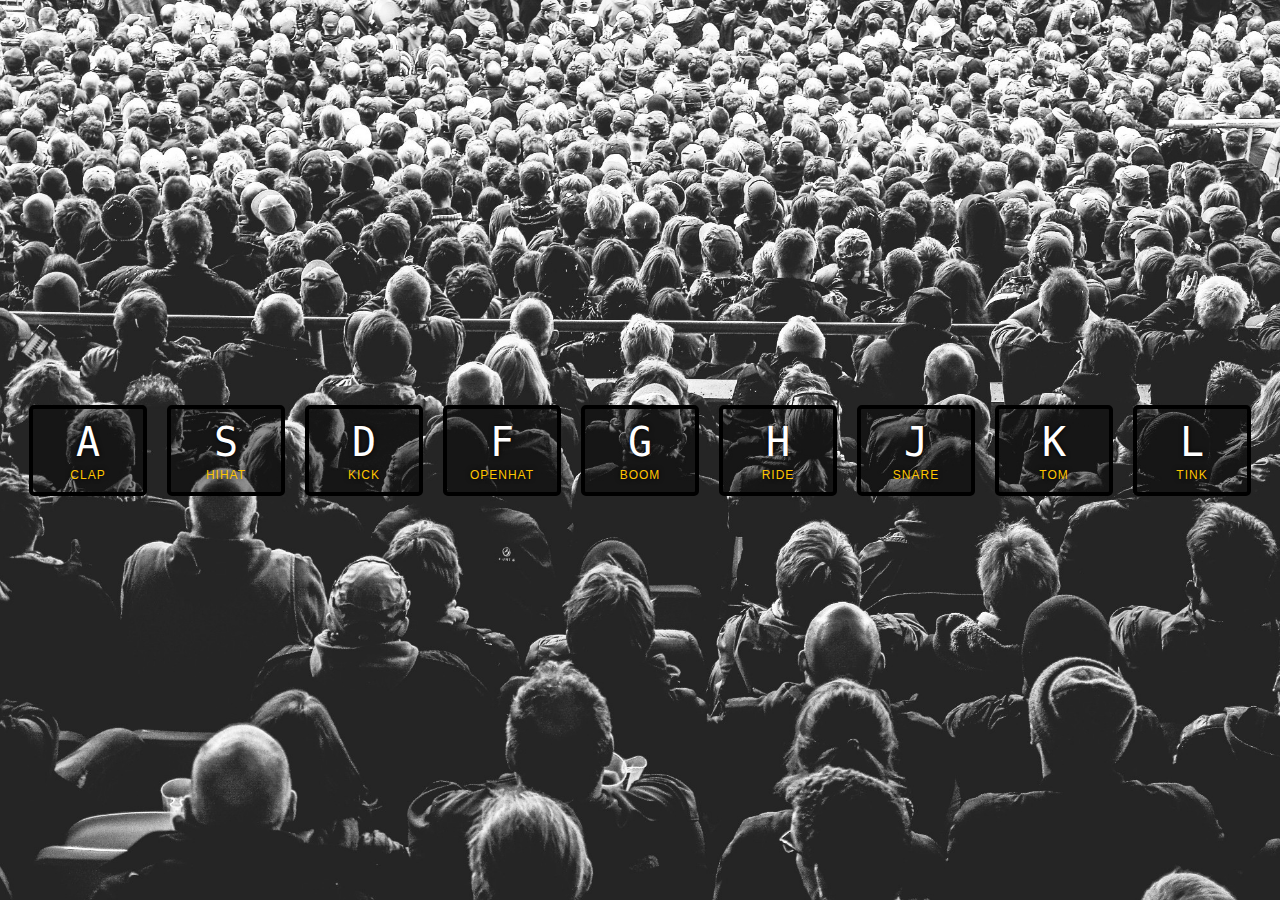
<file: 01 - JavaScript Drum Kit/index.html>
<!DOCTYPE html>
<html lang="en">
<head>
  <meta charset="UTF-8">
  <title>JS Drum Kit</title>
  <link rel="stylesheet" href="style.css">
  <link rel="icon" href="https://fav.farm/🔥" />
</head>
<body>


  <div class="keys">
    <div data-key="a" class="key">
      <kbd>A</kbd>
      <span class="sound">clap</span>
    </div>
    <div data-key="s" class="key">
      <kbd>S</kbd>
      <span class="sound">hihat</span>
    </div>
    <div data-key="d" class="key">
      <kbd>D</kbd>
      <span class="sound">kick</span>
    </div>
    <div data-key="f" class="key">
      <kbd>F</kbd>
      <span class="sound">openhat</span>
    </div>
    <div data-key="g" class="key">
      <kbd>G</kbd>
      <span class="sound">boom</span>
    </div>
    <div data-key="h" class="key">
      <kbd>H</kbd>
      <span class="sound">ride</span>
    </div>
    <div data-key="j" class="key">
      <kbd>J</kbd>
      <span class="sound">snare</span>
    </div>
    <div data-key="k" class="key">
      <kbd>K</kbd>
      <span class="sound">tom</span>
    </div>
    <div data-key="l" class="key">
      <kbd>L</kbd>
      <span class="sound">tink</span>
    </div>
  </div>

  <audio data-key="a" src="sounds/clap.wav"></audio>
  <audio data-key="s" src="sounds/hihat.wav"></audio>
  <audio data-key="d" src="sounds/kick.wav"></audio>
  <audio data-key="f" src="sounds/openhat.wav"></audio>
  <audio data-key="g" src="sounds/boom.wav"></audio>
  <audio data-key="h" src="sounds/ride.wav"></audio>
  <audio data-key="j" src="sounds/snare.wav"></audio>
  <audio data-key="k" src="sounds/tom.wav"></audio>
  <audio data-key="l" src="sounds/tink.wav"></audio>

<script src="main.js"></script>

</body>
</html>
</file>
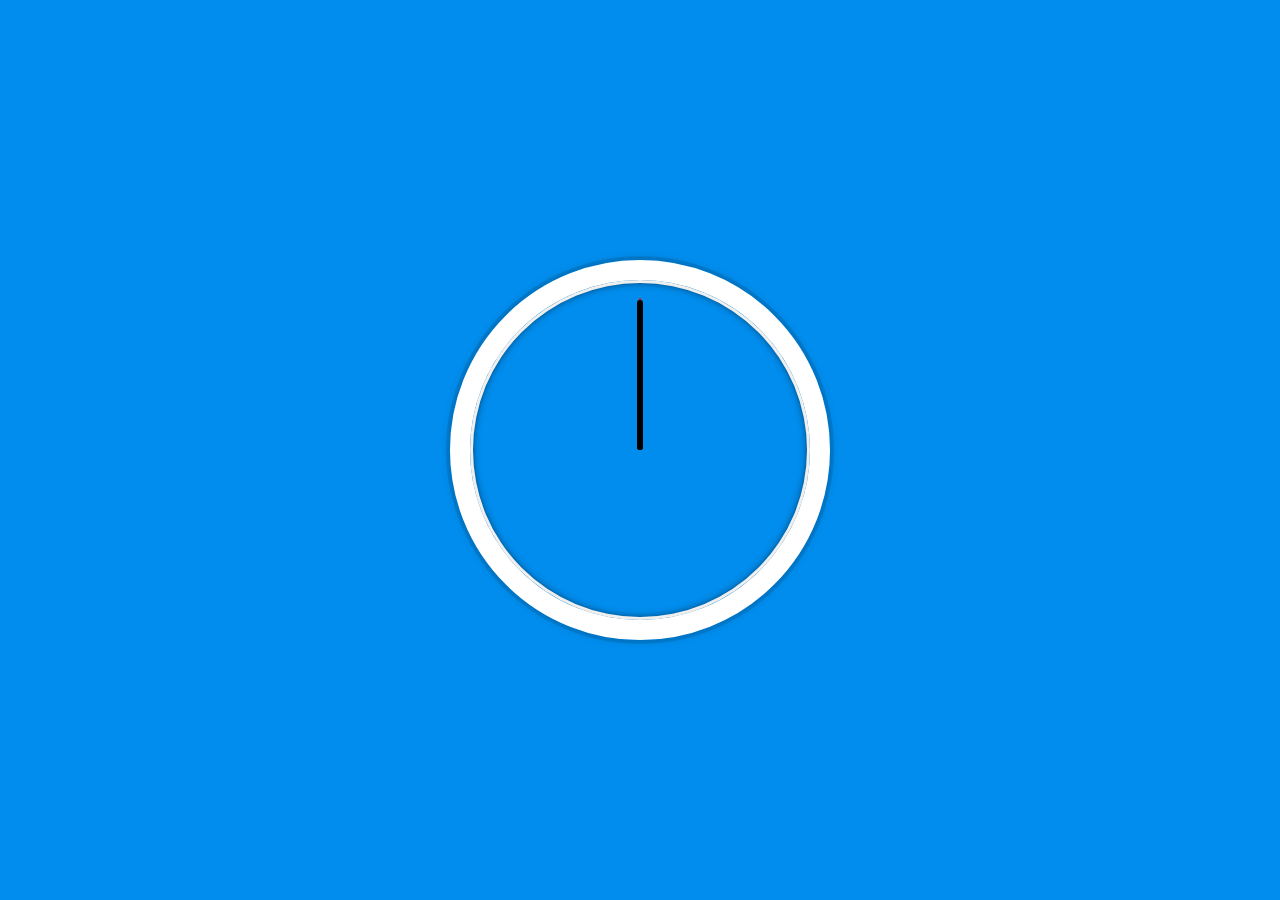
<file: 02_JS-and-CSS-Clock/index.html>
<!DOCTYPE html>
<html lang="en">

<head>
  <meta charset="UTF-8">
  <title>JS + CSS Clock</title>
  <link rel="icon" href="https://fav.farm/🔥" />
  <link rel="stylesheet" href="style.css">
</head>

<body>

  <div class="clock">
    <div class="clock-face">
      <div class="hand second-hand"></div>
      <div class="hand min-hand"></div>
      <div class="hand hour-hand"></div>
    </div>
  </div>

  <script src="main.js"></script>
</body>

</html>
</file>
<file: 01 - JavaScript Drum Kit/style.css>
html {
  font-size: 10px;
  background: url('./background.jpg') bottom center;
  background-size: cover;
}

body,html {
  margin: 0;
  padding: 0;
  font-family: sans-serif;
}

.keys {
  display: flex;
  flex: 1;
  min-height: 100vh;
  align-items: center;
  justify-content: center;
}

.key {
  border: .4rem solid black;
  border-radius: .5rem;
  margin: 1rem;
  font-size: 1.5rem;
  padding: 1rem .5rem;
  transition: all .07s ease;
  width: 10rem;
  text-align: center;
  color: white;
  background: rgba(0,0,0,0.4);
  text-shadow: 0 0 .5rem black;
}

.playing {
  transform: scale(1.1);
  border-color: #ffc600;
  box-shadow: 0 0 1rem #ffc600;
}

kbd {
  display: block;
  font-size: 4rem;
}

.sound {
  font-size: 1.2rem;
  text-transform: uppercase;
  letter-spacing: .1rem;
  color: #ffc600;
}
</file>
<file: 02_JS-and-CSS-Clock/style.css>
html {
  background: #018ded url(https://unsplash.it/1500/1000?image=881&blur=5);
  background-size: cover;
  font-family: "helvetica neue";
  text-align: center;
  font-size: 10px;
}

body {
  margin: 0;
  font-size: 2rem;
  display: flex;
  flex: 1;
  min-height: 100vh;
  align-items: center;
}

.clock {
  width: 30rem;
  height: 30rem;
  border: 20px solid white;
  border-radius: 50%;
  margin: 50px auto;
  position: relative;
  padding: 2rem;
  box-shadow: 0 0 0 4px rgba(0, 0, 0, 0.1), inset 0 0 0 3px #efefef,
    inset 0 0 10px black, 0 0 10px rgba(0, 0, 0, 0.2);
}

.clock-face {
  position: relative;
  width: 100%;
  height: 100%;
  transform: translateY(-3px); /* account for the height of the clock hands */
}

.hand {
  width: 50%;
  height: 6px;
  border-radius: 100vh;
  background: black;
  position: absolute;
  top: 50%;
  transform-origin: 100%;
  transform: rotate(90deg);
  transition: all .05s;
  transition-timing-function: cubic-bezier(0.01, 2.87, 0.58, 1);
}

.hour-hand {
  width: calc(50% - 50px);
  left: 50px;
}

.second-hand {
  height: 2px;
  background: red;
}
</file>
